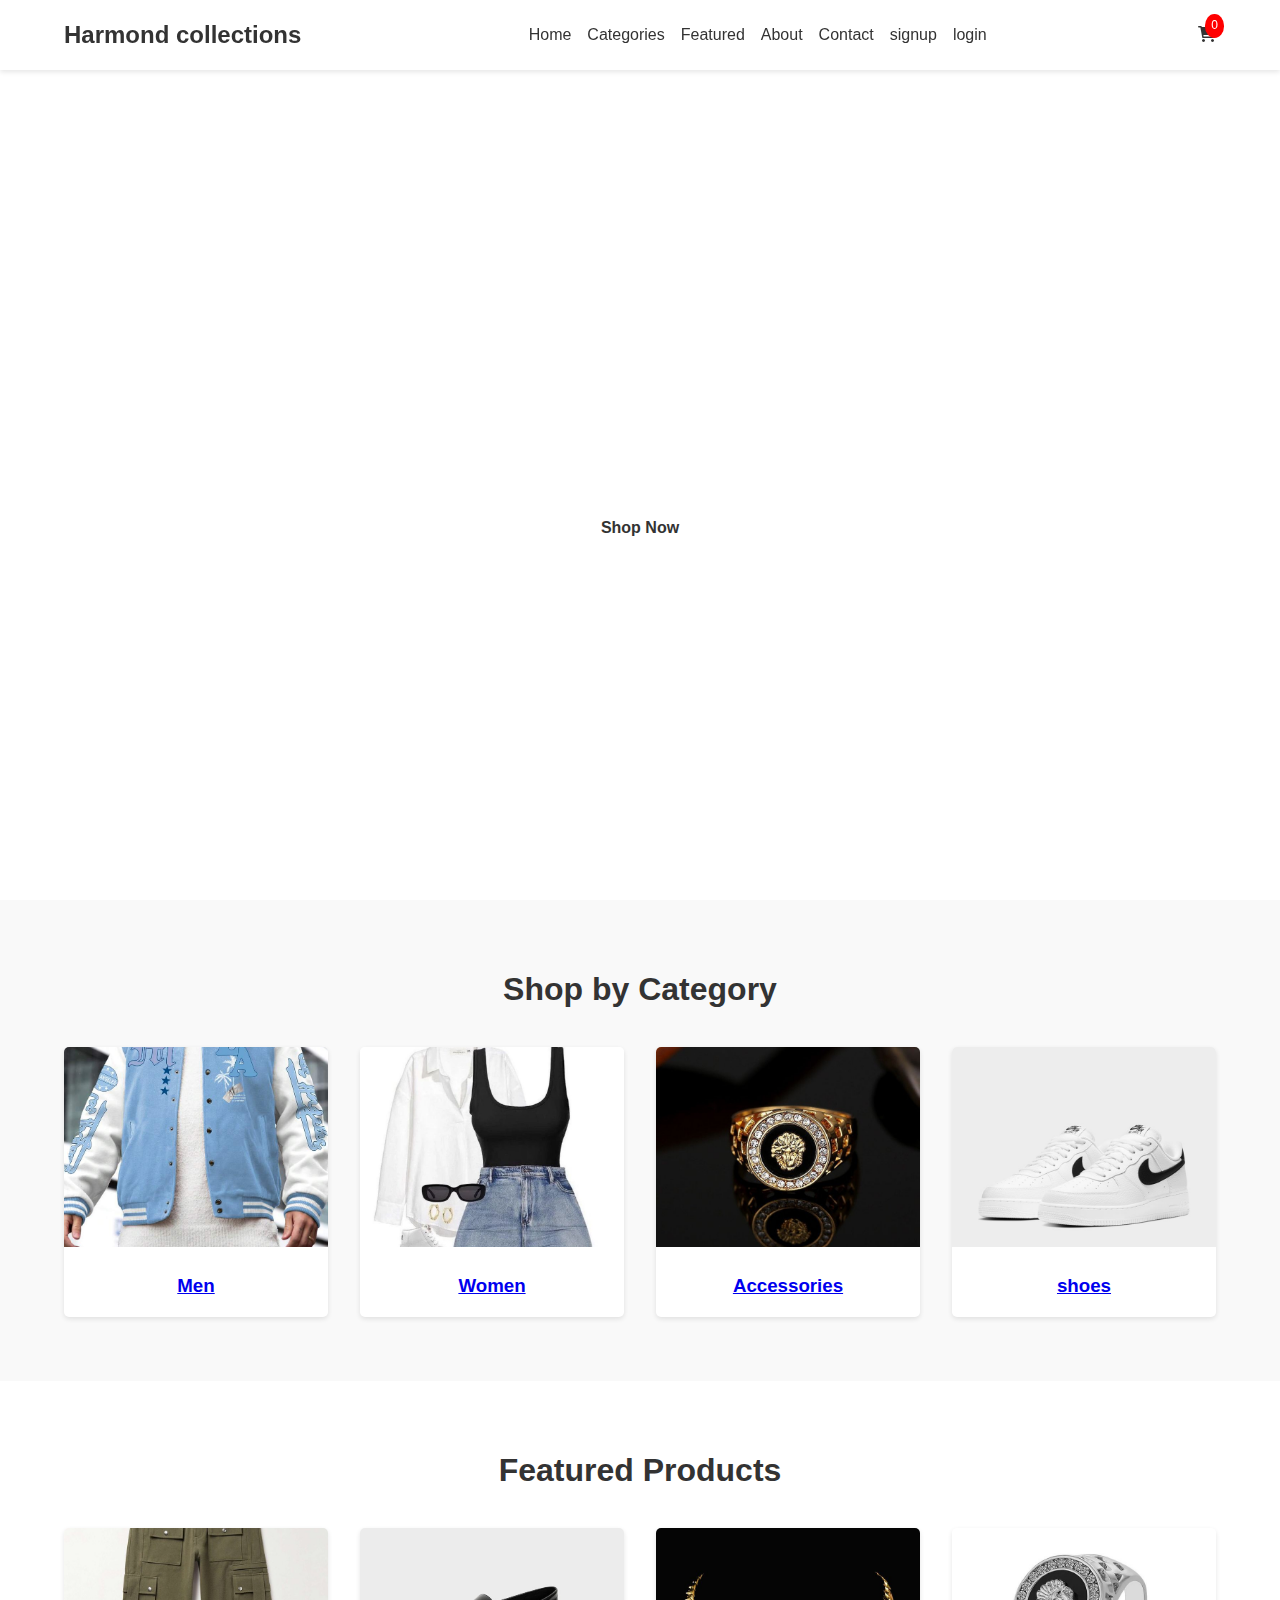
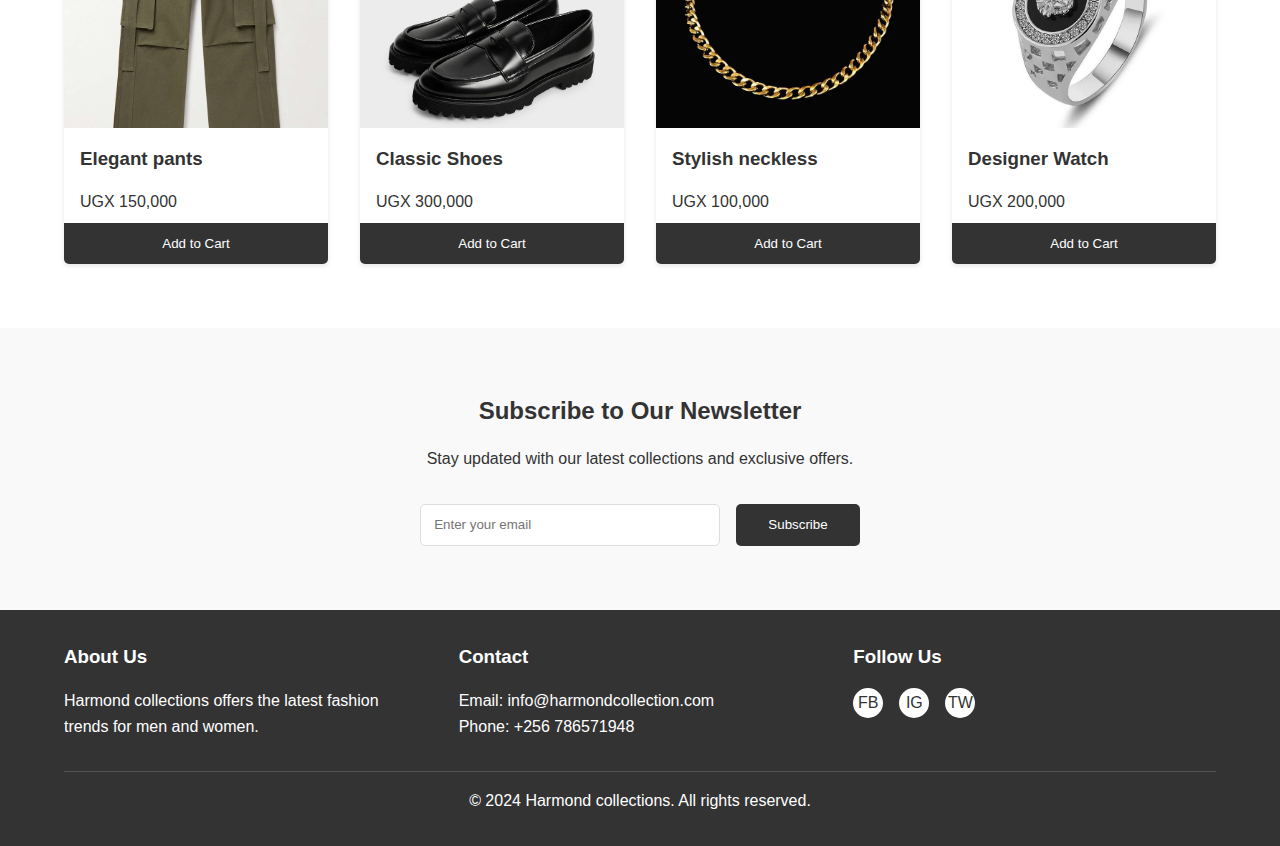
<file: index.html>
<!DOCTYPE html>
<html lang="en">
<head>
    <meta charset="UTF-8">
    <meta name="viewport" content="width=device-width, initial-scale=1.0">
    <title>Hermond collections</title>
    <link rel="stylesheet" href="styles.css">
    <link rel="stylesheet" href="https://cdnjs.cloudflare.com/ajax/libs/font-awesome/6.0.0-beta3/css/all.min.css">
</head>
<body>
    <header>
        <nav>
            <div class="logo">Harmond collections</div>
            <ul>
                <li><a href="#home.html">Home</a></li>
                <li><a href="#categories">Categories</a></li>
                <li><a href="#featured">Featured</a></li>
                <li><a href="about.html">About</a></li>
                <li><a href="contact.html">Contact</a></li>
                <li><a href="signup.html">signup</a></li>
                <li><a href="login.html">login</a></li>
            </ul>
            <div class="cart-icon">
                <i class="fas fa-shopping-cart"></i>
                <span class="cart-count">0</span>
            </div>
        </nav>
    </header>
    
    <main>
        <section id="home" class="hero">
            <h1>Elegant Fashion for Every Occasion</h1>
            <p>Discover our new collection</p>
            <a href="#categories" class="cta-button">Shop Now</a>
        </section>
        
        <section id="categories" class="categories">
            <h2>Shop by Category</h2>
            <div class="category-grid">
                <div class="category-card">
                    <img src="./img/men.jpg" alt="Men's Fashion">
                    <h3><a href="men.html">Men</a></h3>
                </div>
                <div class="category-card">
                    <img src="./img/women.jpeg" alt="Women's Fashion">
                    <h3><a href="women.html">Women</a></h3>
                </div>
                <div class="category-card">
                    <img src="./img/accessory (8).jpg" alt="Accessories">
                    <h3><a href="accessories.html">Accessories</a></h3>
                </div>
                <div class="category-card">
                    <img src="./img/shoe (3).jpg" alt="shoes fashion">
                    <h3><a href="shoes.html">shoes</a></h3>
                </div>
            </div>
        </section>

        <section id="featured" class="featured-products">
            <h2>Featured Products</h2>
            <div class="product-grid">
                <div class="product-card">
                    <img src="./img/pant (2).jpg" alt="Elegant Dress">
                    <h3>Elegant pants</h3>
                    <p>UGX 150,000</p>
                    <button class="add-to-cart" data-id="1" data-name="Elegant Dress" data-price="150000">Add to Cart</button>
                </div>
                <div class="product-card">
                    <img src="./img/shoe (2).jpg" alt="Classic Suit">
                    <h3>Classic Shoes</h3>
                    <p>UGX 300,000</p>
                    <button class="add-to-cart" data-id="2" data-name="Classic Suit" data-price="300000">Add to Cart</button>
                </div>
                <div class="product-card">
                    <img src="./img/accessory (2).jpg" alt="Stylish Handbag">
                    <h3>Stylish neckless</h3>
                    <p>UGX 100,000</p>
                    <button class="add-to-cart" data-id="3" data-name="Stylish Handbag" data-price="100000">Add to Cart</button>
                </div>
                <div class="product-card">
                    <img src="./img/accessory (7).jpg" alt="Designer Watch">
                    <h3>Designer Watch</h3>
                    <p>UGX 200,000</p>
                    <button class="add-to-cart" data-id="4" data-name="Designer Watch" data-price="200000">Add to Cart</button>
                </div>
            </div>
        </section>

        <section id="newsletter" class="newsletter">
            <h2>Subscribe to Our Newsletter</h2>
            <p>Stay updated with our latest collections and exclusive offers.</p>
            <form id="newsletter-form">
                <input type="email" placeholder="Enter your email" required>
                <button type="submit">Subscribe</button>
            </form>
        </section>
    </main>

    <footer>
        <div class="footer-content">
            <div class="footer-section">
                <h3>About Us</h3>
                <p>Harmond collections offers the latest fashion trends for men and women.</p>
            </div>
            <div class="footer-section">
                <h3>Contact</h3>
                <p>Email: info@harmondcollection.com</p>
                <p>Phone: +256 786571948</p>
            </div>
            <div class="footer-section">
                <h3>Follow Us</h3>
                <div class="social-icons">
                    <a href="#" class="social-icon">FB</a>
                    <a href="#" class="social-icon">IG</a>
                    <a href="#" class="social-icon">TW</a>
                </div>
            </div>
        </div>
        <div class="footer-bottom">
            <p>&copy; 2024 Harmond collections. All rights reserved.</p>
        </div>
    </footer>

    <div id="cart-modal" class="modal">
        <div class="modal-content">
            <span class="close">&times;</span>
            <h2>Your Cart</h2>
            <div id="cart-items"></div>
            <div id="cart-total"></div>
            <button id="checkout-btn">Proceed to Checkout</button>
        </div>
    </div>

    <script 
    src="script.js">
    import 'https://cdn.jsdelivr.net/npm/@theatre/browser-bundles@0.5.0-insiders.88df1ef/dist/core-and-studio.js'
// We can now access Theatre.core and Theatre.studio from here
const { core, studio } = Theatre

studio.initialize() // Start the Theatre.js UI
</script>
</body>
</html>
</file>
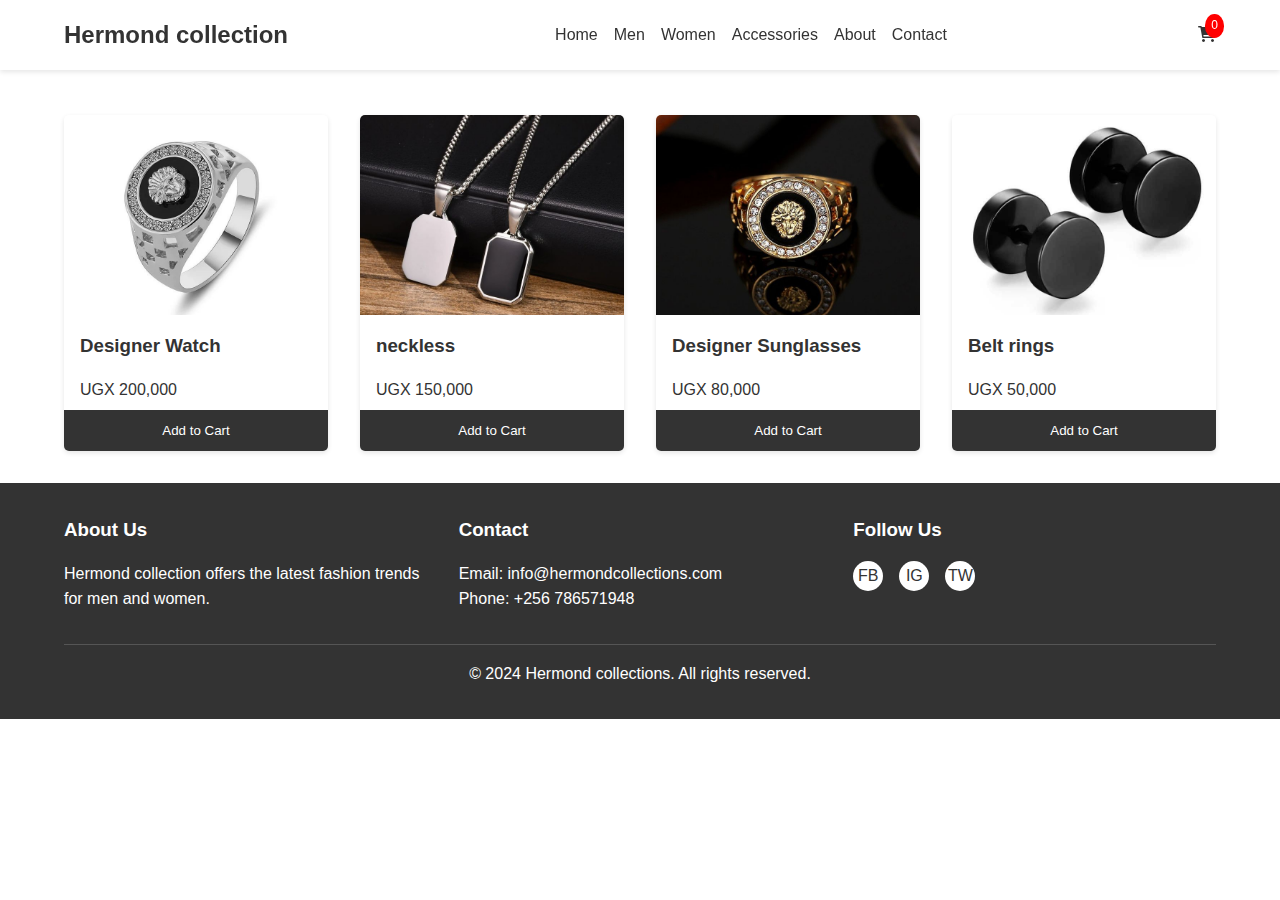
<file: accessories.html>
<!DOCTYPE html>
<html lang="en">
<head>
    <meta charset="UTF-8">
    <meta name="viewport" content="width=device-width, initial-scale=1.0">
    <title>Accessories - Hermond collections</title>
    <link rel="stylesheet" href="styles.css">
    <link rel="stylesheet" href="https://cdnjs.cloudflare.com/ajax/libs/font-awesome/6.0.0-beta3/css/all.min.css">
</head>
<body>
    <header>
        <nav>
            <div class="logo">Hermond collection</div>
            <ul>
                <li><a href="index.html">Home</a></li>
                <li><a href="men.html">Men</a></li>
                <li><a href="women.html">Women</a></li>
                <li><a href="accessories.html">Accessories</a></li>
                <li><a href="about.html">About</a></li>
                <li><a href="contact.html">Contact</a></li>
            </ul>
            <div class="cart-icon">
                <i class="fas fa-shopping-cart"></i>
                <span class="cart-count">0</span>
            </div>
        </nav>
    </header>

    <main>
        <section class="product-listing">
            <h1>Accessories</h1>
            <div class="product-grid">
                <div class="product-card">
                    <img src="./img/accessory (7).jpg" alt="Designer Watch">
                    <h3>Designer Watch</h3>
                    <p>UGX 200,000</p>
                    <button class="add-to-cart" data-id="9" data-name="Designer Watch" data-price="200000">Add to Cart</button>
                </div>
                <div class="product-card">
                    <img src="./img/accessory (4).jpg" alt="Leather Handbag">
                    <h3>neckless</h3>
                    <p>UGX 150,000</p>
                    <button class="add-to-cart" data-id="10" data-name="Leather Handbag" data-price="150000">Add to Cart</button>
                </div>
                <div class="product-card">
                    <img src="./img/accessory (8).jpg" alt="Designer Sunglasses">
                    <h3>Designer Sunglasses</h3>
                    <p>UGX 80,000</p>
                    <button class="add-to-cart" data-id="11" data-name="Designer Sunglasses" data-price="80000">Add to Cart</button>
                </div>
                <div class="product-card">
                    <img src="./img/accessory (9).jpg" alt="Leather Belt">
                    <h3>Belt rings</h3>
                    <p>UGX 50,000</p>
                    <button class="add-to-cart" data-id="12" data-name="Leather Belt" data-price="50000">Add to Cart</button>
                </div>
            </div>
        </section>
    </main>

    <footer>
        <div class="footer-content">
            <div class="footer-section">
                <h3>About Us</h3>
                <p>Hermond collection offers the latest fashion trends for men and women.</p>
            </div>
            <div class="footer-section">
                
                <h3>Contact</h3>
                <p>Email: info@hermondcollections.com</p>
                <p>Phone: +256 786571948</p>
            </div>
            <div class="footer-section">
                <h3>Follow Us</h3>
                <div class="social-icons">
                    <a href="#" class="social-icon">FB</a>
                    <a href="#" class="social-icon">IG</a>
                    <a href="#" class="social-icon">TW</a>
                </div>
            </div>
        </div>
        <div class="footer-bottom">
            <p>&copy; 2024 Hermond collections. All rights reserved.</p>
        </div>
    </footer>

    <div id="cart-modal" class="modal">
        <div class="modal-content">
            <span class="close">&times;</span>
            <h2>Your Cart</h2>
            <div id="cart-items"></div>
            <div id="cart-total"></div>
            <button id="checkout-btn">Proceed to Checkout</button>
        </div>
    </div>

    <script src="script.js"></script>
</body>
</html>
</file>
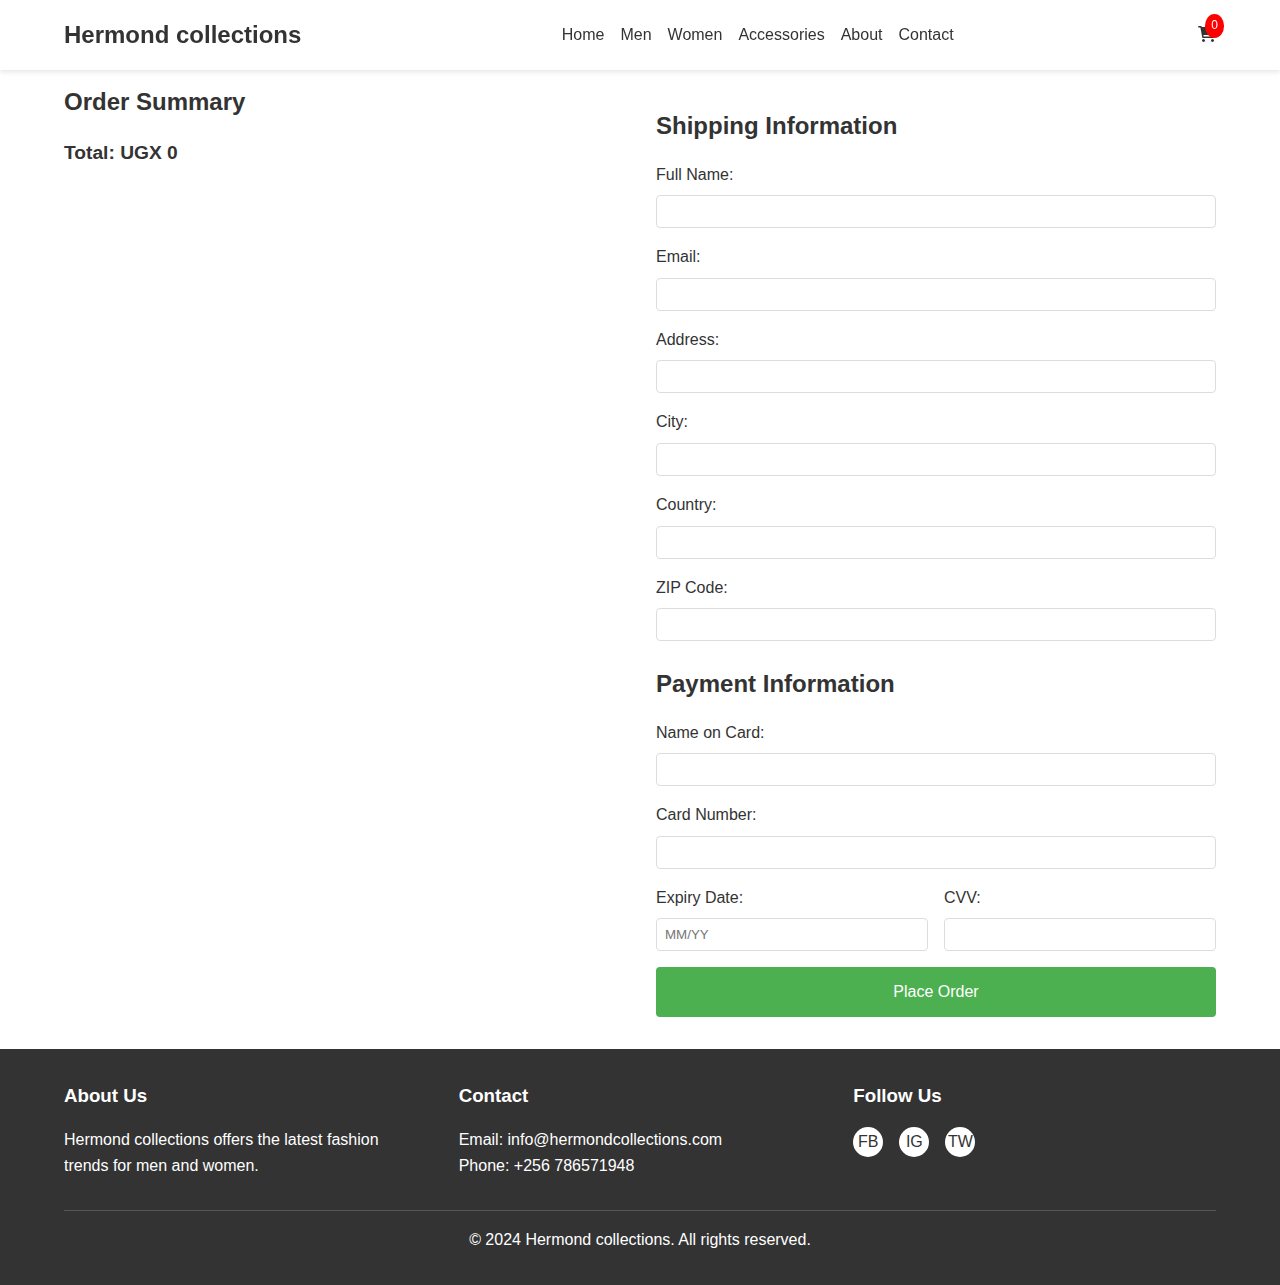
<file: checkout.html>
<!DOCTYPE html>
<html lang="en">
<head>
    <meta charset="UTF-8">
    <meta name="viewport" content="width=device-width, initial-scale=1.0">
    <title>Checkout - Hermond collections</title>
    <link rel="stylesheet" href="styles.css">
    <link rel="stylesheet" href="https://cdnjs.cloudflare.com/ajax/libs/font-awesome/6.0.0-beta3/css/all.min.css">
</head>
<body>
    <header>
        <nav>
            <div class="logo">Hermond collections</div>
            <ul>
                <li><a href="index.html">Home</a></li>
                <li><a href="men.html">Men</a></li>
                <li><a href="women.html">Women</a></li>
                <li><a href="accessories.html">Accessories</a></li>
                <li><a href="about.html">About</a></li>
                <li><a href="contact.html">Contact</a></li>
            </ul>
            <div class="cart-icon">
                <i class="fas fa-shopping-cart"></i>
                <span class="cart-count">0</span>
            </div>
        </nav>
    </header>

    <main>
        <section class="checkout-section">
            <h1>Checkout</h1>
            <div class="checkout-container">
                <div class="order-summary">
                    <h2>Order Summary</h2>
                    <div id="checkout-items"></div>
                    <div id="checkout-total"></div>
                </div>
                <div class="checkout-form">
                    <h2>Shipping Information</h2>
                    <form id="checkout-form">
                        <div class="form-group">
                            <label for="name">Full Name:</label>
                            <input type="text" id="name" name="name" required>
                        </div>
                        <div class="form-group">
                            <label for="email">Email:</label>
                            <input type="email" id="email" name="email" required>
                        </div>
                        <div class="form-group">
                            <label for="address">Address:</label>
                            <input type="text" id="address" name="address" required>
                        </div>
                        <div class="form-group">
                            <label for="city">City:</label>
                            <input type="text" id="city" name="city" required>
                        </div>
                        <div class="form-group">
                            <label for="country">Country:</label>
                            <input type="text" id="country" name="country" required>
                        </div>
                        <div class="form-group">
                            <label for="zip">ZIP Code:</label>
                            <input type="text" id="zip" name="zip" required>
                        </div>
                        <h2>Payment Information</h2>
                        <div class="form-group">
                            <label for="card-name">Name on Card:</label>
                            <input type="text" id="card-name" name="card-name" required>
                        </div>
                        <div class="form-group">
                            <label for="card-number">Card Number:</label>
                            <input type="text" id="card-number" name="card-number" required>
                        </div>
                        <div class="form-row">
                            <div class="form-group">
                                <label for="expiry-date">Expiry Date:</label>
                                <input type="text" id="expiry-date" name="expiry-date" placeholder="MM/YY" required>
                            </div>
                            <div class="form-group">
                                <label for="cvv">CVV:</label>
                                <input type="text" id="cvv" name="cvv" required>
                            </div>
                        </div>
                        <button type="submit" class="checkout-button">Place Order</button>
                    </form>
                </div>
            </div>
        </section>
    </main>

    <footer>
        <div class="footer-content">
            <div class="footer-section">
                <h3>About Us</h3>
                <p>Hermond collections offers the latest fashion trends for men and women.</p>
            </div>
            <div class="footer-section">
                <h3>Contact</h3>
                <p>Email: info@hermondcollections.com</p>
                <p>Phone: +256 786571948</p>
            </div>
            <div class="footer-section">
                <h3>Follow Us</h3>
                <div class="social-icons">
                    <a href="#" class="social-icon">FB</a>
                    <a href="#" class="social-icon">IG</a>
                    <a href="#" class="social-icon">TW</a>
                </div>
            </div>
        </div>
        <div class="footer-bottom">
            <p>&copy; 2024 Hermond collections. All rights reserved.</p>
        </div>
    </footer>

    <script src="script.js"></script>
</body>
</html>
</file>
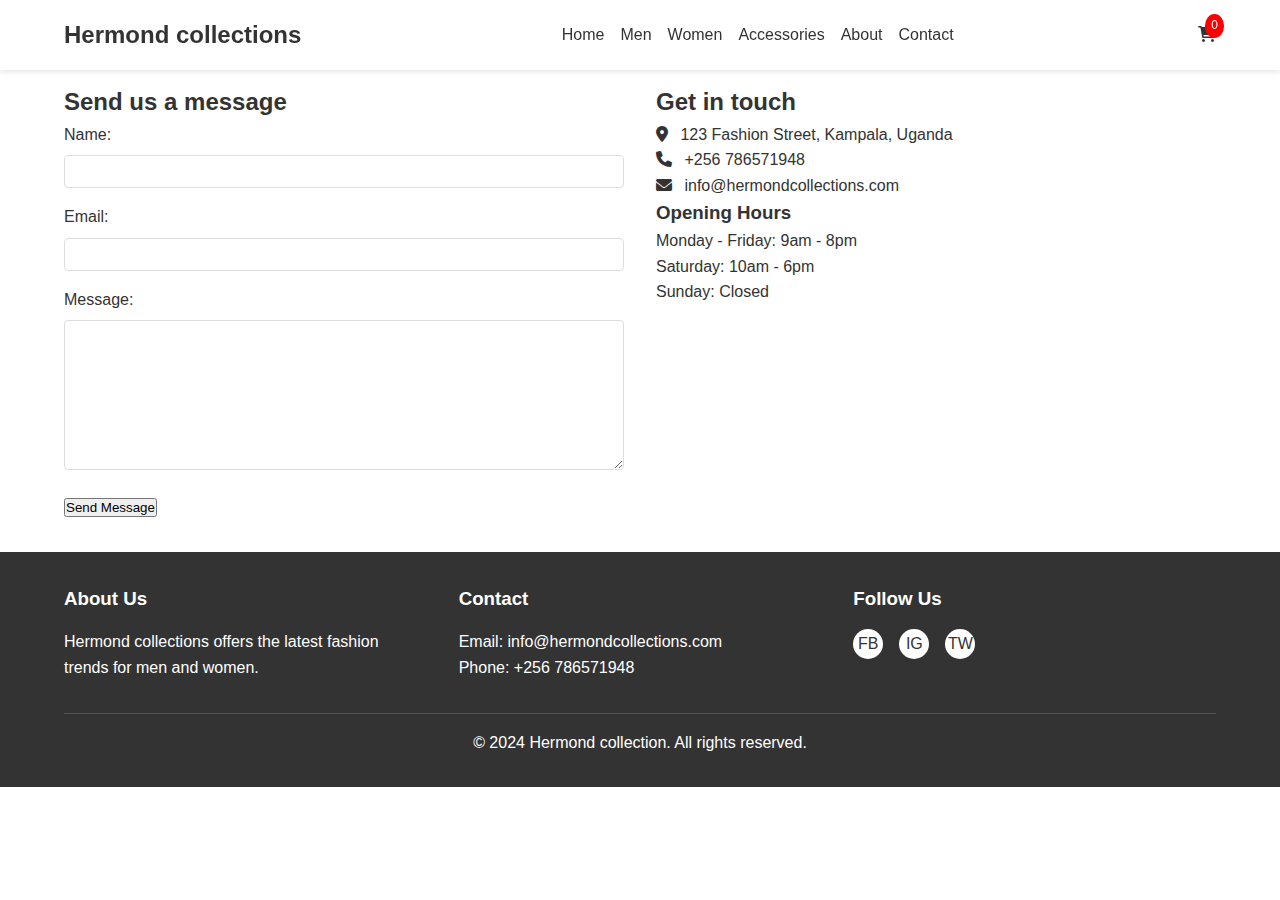
<file: contact.html>
<!DOCTYPE html>
<html lang="en">
<head>
    <meta charset="UTF-8">
    <meta name="viewport" content="width=device-width, initial-scale=1.0">
    <title>Contact Us - Hermond collections</title>
    <link rel="stylesheet" href="styles.css">
    <link rel="stylesheet" href="https://cdnjs.cloudflare.com/ajax/libs/font-awesome/6.0.0-beta3/css/all.min.css">
</head>
<body>
    <header>
        <nav>
            <div class="logo">Hermond collections</div>
            <ul>
                <li><a href="index.html">Home</a></li>
                <li><a href="men.html">Men</a></li>
                <li><a href="women.html">Women</a></li>
                <li><a href="accessories.html">Accessories</a></li>
                <li><a href="about.html">About</a></li>
                <li><a href="contact.html">Contact</a></li>
            </ul>
            <div class="cart-icon">
                <i class="fas fa-shopping-cart"></i>
                <span class="cart-count">0</span>
            </div>
        </nav>
    </header>

    <main>
        <section class="contact-section">
            <h1>Contact Us</h1>
            <div class="contact-content">
                <div class="contact-form">
                    <h2>Send us a message</h2>
                    <form id="contact-form">
                        <div class="form-group">
                            <label for="name">Name:</label>
                            <input type="text" id="name" name="name" required>
                        </div>
                        <div class="form-group">
                            <label for="email">Email:</label>
                            <input type="email" id="email" name="email" required>
                        </div>
                        <div class="form-group">
                            <label for="message">Message:</label>
                            <textarea id="message" name="message" required></textarea>
                        </div>
                        <button type="submit">Send Message</button>
                    </form>
                </div>
                <div class="contact-info">
                    <h2>Get in touch</h2>
                    <p><i class="fas fa-map-marker-alt"></i> 123 Fashion Street, Kampala, Uganda</p>
                    <p><i class="fas fa-phone"></i> +256 786571948</p>
                    <p><i class="fas fa-envelope"></i> info@hermondcollections.com</p>
                    <h3>Opening Hours</h3>
                    <p>Monday - Friday: 9am - 8pm</p>
                    <p>Saturday: 10am - 6pm</p>
                    <p>Sunday: Closed</p>
                </div>
            </div>
        </section>
    </main>

    <footer>
        <div class="footer-content">
            <div class="footer-section">
                <h3>About Us</h3>
                <p>Hermond collections offers the latest fashion trends for men and women.</p>
            </div>
            <div class="footer-section">
                <h3>Contact</h3>
                <p>Email: info@hermondcollections.com</p>
                <p>Phone: +256 786571948</p>
            </div>
            <div class="footer-section">
                <h3>Follow Us</h3>
                <div class="social-icons">
                    <a href="#" class="social-icon">FB</a>
                    <a href="#" class="social-icon">IG</a>
                    <a href="#" class="social-icon">TW</a>
                </div>
            </div>
        </div>
        <div class="footer-bottom">
            <p>&copy; 2024 Hermond collection. All rights reserved.</p>
        </div>
    </footer>

    <div id="cart-modal" class="modal">
        <div class="modal-content">
            <span class="close">&times;</span>
            <h2>Your Cart</h2>
            <div id="cart-items"></div>
            <div id="cart-total"></div>
            <button id="checkout-btn">Proceed to Checkout</button>
        </div>
    </div>

    <script src="script.js"></script>
</body>
</html>
</file>
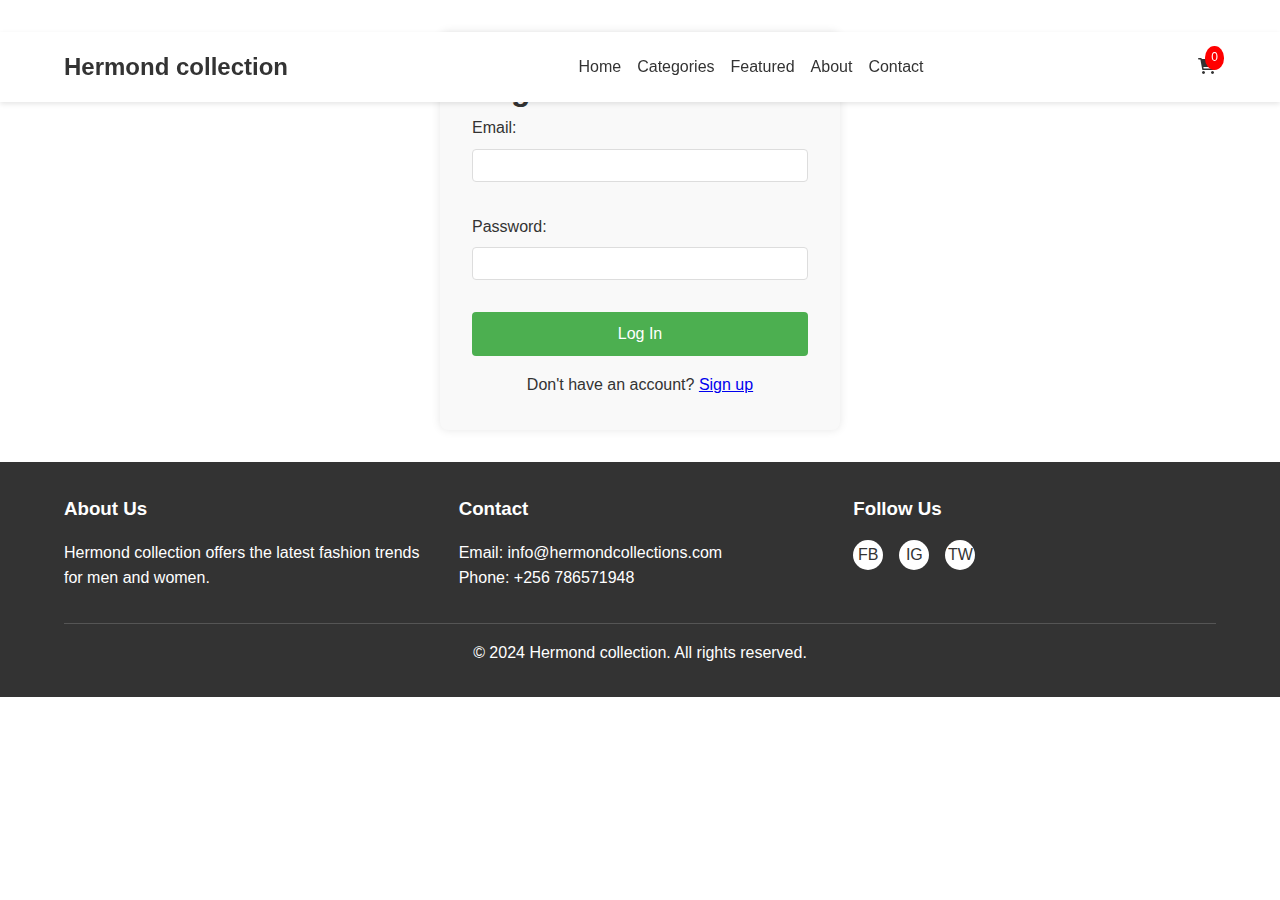
<file: login.html>
<!DOCTYPE html>
<html lang="en">
<head>
    <meta charset="UTF-8">
    <meta name="viewport" content="width=device-width, initial-scale=1.0">
    <title>Log In - Hermond collections</title>
    <link rel="stylesheet" href="styles.css">
    <link rel="stylesheet" href="https://cdnjs.cloudflare.com/ajax/libs/font-awesome/6.0.0-beta3/css/all.min.css">
</head>
<body>
    <header>
        <nav>
            <div class="logo">Hermond collection</div>
            <ul>
                <li><a href="index.html">Home</a></li>
                <li><a href="#categories">Categories</a></li>
                <li><a href="#featured">Featured</a></li>
                <li><a href="about.html">About</a></li>
                <li><a href="contact.html">Contact</a></li>
            </ul>
            <div class="cart-icon">
                <i class="fas fa-shopping-cart"></i>
                <span class="cart-count">0</span>
            </div>
        </nav>
    </header>

    <main>
        <section class="auth-section">
            <h1>Log In</h1>
            <form id="login-form" class="auth-form">
                <div class="form-group">
                    <label for="email">Email:</label>
                    <input type="email" id="email" name="email" required>
                </div>
                <div class="form-group">
                    <label for="password">Password:</label>
                    <input type="password" id="password" name="password" required>
                </div>
                <button type="submit" class="auth-button">Log In</button>
            </form>
            <p class="auth-switch">Don't have an account? <a href="signup.html">Sign up</a></p>
        </section>
    </main>

    <footer>
        <div class="footer-content">
            <div class="footer-section">
                <h3>About Us</h3>
                <p>Hermond collection offers the latest fashion trends for men and women.</p>
            </div>
            <div class="footer-section">
                <h3>Contact</h3>
                <p>Email: info@hermondcollections.com</p>
                <p>Phone: +256 786571948</p>
            </div>
            <div class="footer-section">
                <h3>Follow Us</h3>
                <div class="social-icons">
                    <a href="#" class="social-icon">FB</a>
                    <a href="#" class="social-icon">IG</a>
                    <a href="#" class="social-icon">TW</a>
                </div>
            </div>
        </div>
        <div class="footer-bottom">
            <p>&copy; 2024 Hermond collection. All rights reserved.</p>
        </div>
    </footer>

    <script src="script.js"></script>
</body>
</html>
</file>
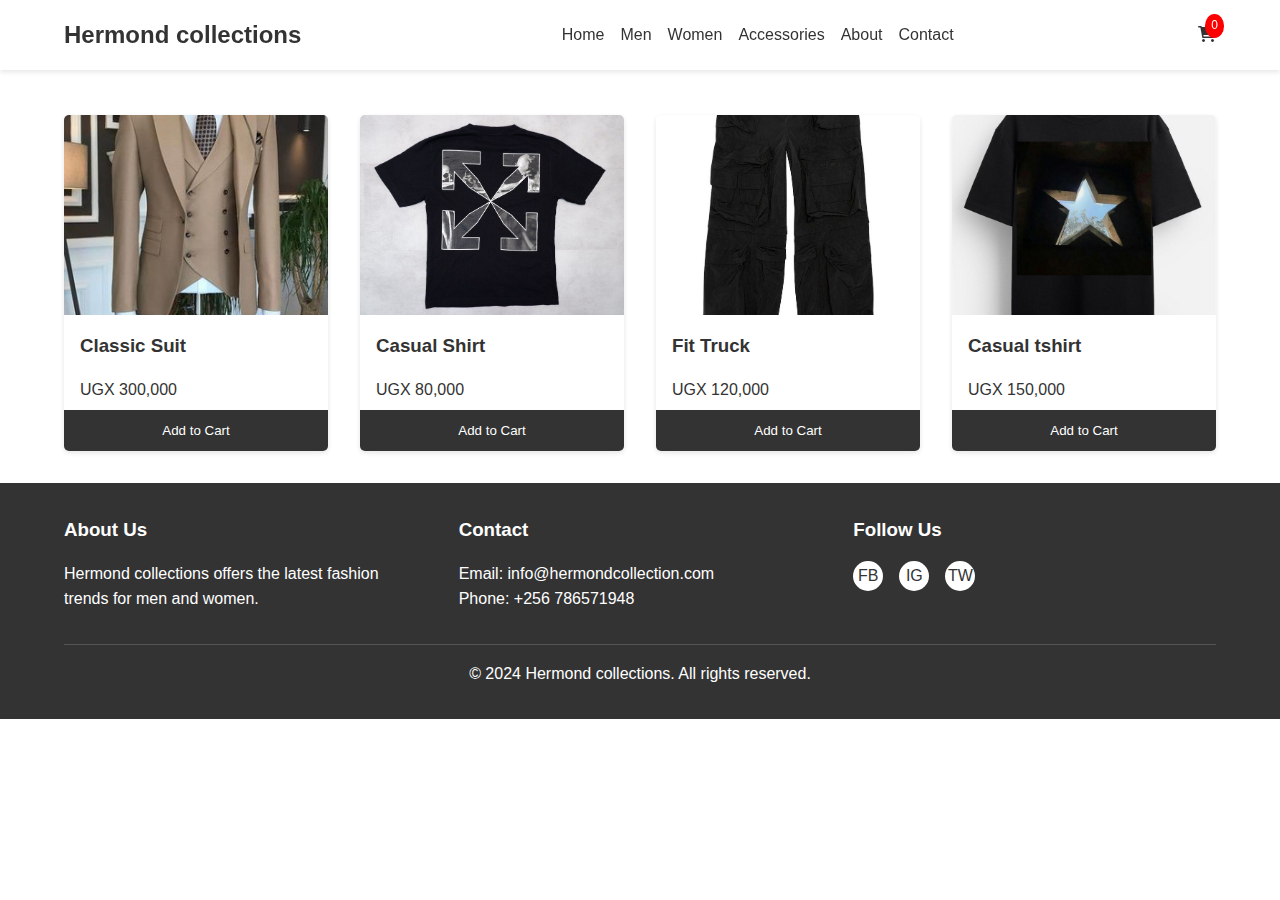
<file: men.html>
<!DOCTYPE html>
<html lang="en">
<head>
    <meta charset="UTF-8">
    <meta name="viewport" content="width=device-width, initial-scale=1.0">
    <title>Men's Fashion - Hermond collections</title>
    <link rel="stylesheet" href="styles.css">
    <link rel="stylesheet" href="https://cdnjs.cloudflare.com/ajax/libs/font-awesome/6.0.0-beta3/css/all.min.css">
</head>
<body>
    <header>
        <nav>
            <div class="logo">Hermond collections</div>
            <ul>
                <li><a href="index.html">Home</a></li>
                <li><a href="men.html">Men</a></li>
                <li><a href="women.html">Women</a></li>
                <li><a href="accessories.html">Accessories</a></li>
                <li><a href="about.html">About</a></li>
                <li><a href="contact.html">Contact</a></li>
            </ul>
            <div class="cart-icon">
                <i class="fas fa-shopping-cart"></i>
                <span class="cart-count">0</span>
            </div>
        </nav>
    </header>

    <main>
        <section class="product-listing">
            <h1>Men's Fashion</h1>
            <div class="product-grid">
                <div class="product-card">
                    <img src="./img/suit2.jpg.jpg" alt="Men's Suit">
                    <h3>Classic Suit</h3>
                    <p>UGX 300,000</p>
                    <button class="add-to-cart" data-id="1" data-name="Classic Suit" data-price="300000">Add to Cart</button>
                </div>
                <div class="product-card">
                    <img src="./img/tshirt (5).jpg" alt="Men's Shirt">
                    <h3>Casual Shirt</h3>
                    <p>UGX 80,000</p>
                    <button class="add-to-cart" data-id="2" data-name="Casual Shirt" data-price="80000">Add to Cart</button>
                </div>
                <div class="product-card">
                    <img src="./img/pant (5).jpg" alt="Men's Jeans">
                    <h3> Fit Truck</h3>
                    <p>UGX 120,000</p>
                    <button class="add-to-cart" data-id="3" data-name="Slim Fit Jeans" data-price="120000">Add to Cart</button>
                </div>
                <div class="product-card">
                    <img src="./img/tshirt (4).jpg" alt="Men's Shoes">
                    <h3>Casual tshirt</h3>
                    <p>UGX 150,000</p>
                    <button class="add-to-cart" data-id="4" data-name="Leather Shoes" data-price="150000">Add to Cart</button>
                </div>
            </div>
        </section>
    </main>

    <footer>
        <div class="footer-content">
            <div class="footer-section">
                <h3>About Us</h3>
                <p>Hermond collections offers the latest fashion trends for men and women.</p>
            </div>
            <div class="footer-section">
                <h3>Contact</h3>
                <p>Email: info@hermondcollection.com</p>
                <p>Phone: +256 786571948</p>
            </div>
            <div class="footer-section">
                <h3>Follow Us</h3>
                <div class="social-icons">
                    <a href="#" class="social-icon">FB</a>
                    <a href="#" class="social-icon">IG</a>
                    <a href="#" class="social-icon">TW</a>
                </div>
            </div>
        </div>
        <div class="footer-bottom">
            <p>&copy; 2024 Hermond collections. All rights reserved.</p>
        </div>
    </footer>

    <div id="cart-modal" class="modal">
        <div class="modal-content">
            <span class="close">&times;</span>
            <h2>Your Cart</h2>
            <div id="cart-items"></div>
            <div id="cart-total"></div>
            <button id="checkout-btn">Proceed to Checkout</button>
        </div>
    </div>

    <script src="script.js"></script>
</body>
</html>
</file>
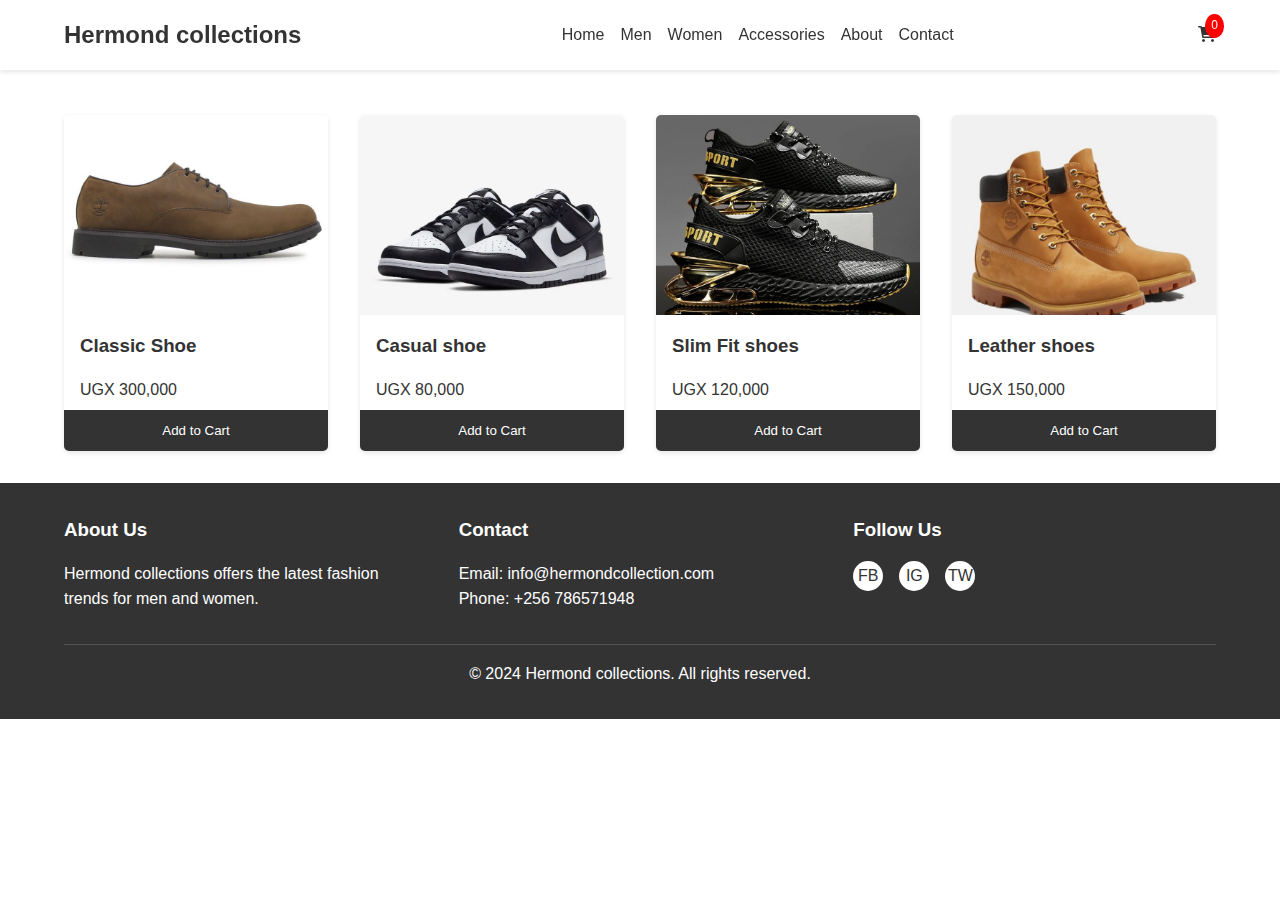
<file: shoes.html>
<!DOCTYPE html>
<html lang="en">
<head>
    <meta charset="UTF-8">
    <meta name="viewport" content="width=device-width, initial-scale=1.0">
    <title>Men's Fashion - Hermond collections</title>
    <link rel="stylesheet" href="styles.css">
    <link rel="stylesheet" href="https://cdnjs.cloudflare.com/ajax/libs/font-awesome/6.0.0-beta3/css/all.min.css">
</head>
<body>
    <header>
        <nav>
            <div class="logo">Hermond collections</div>
            <ul>
                <li><a href="index.html">Home</a></li>
                <li><a href="men.html">Men</a></li>
                <li><a href="women.html">Women</a></li>
                <li><a href="accessories.html">Accessories</a></li>
                <li><a href="about.html">About</a></li>
                <li><a href="contact.html">Contact</a></li>
            </ul>
            <div class="cart-icon">
                <i class="fas fa-shopping-cart"></i>
                <span class="cart-count">0</span>
            </div>
        </nav>
    </header>

    <main>
        <section class="product-listing">
            <h1>Men's Fashion</h1>
            <div class="product-grid">
                <div class="product-card">
                    <img src="./img/shoe (5).jpg" alt="Men's Suit">
                    <h3>Classic Shoe</h3>
                    <p>UGX 300,000</p>
                    <button class="add-to-cart" data-id="1" data-name="Classic Suit" data-price="300000">Add to Cart</button>
                </div>
                <div class="product-card">
                    <img src="./img/shoe (1).jpg" alt="Men's Shirt">
                    <h3>Casual shoe</h3>
                    <p>UGX 80,000</p>
                    <button class="add-to-cart" data-id="2" data-name="Casual Shirt" data-price="80000">Add to Cart</button>
                </div>
                <div class="product-card">
                    <img src="./img/shoe (6).jpg" alt="Men's Jeans">
                    <h3>Slim Fit shoes</h3>
                    <p>UGX 120,000</p>
                    <button class="add-to-cart" data-id="3" data-name="Slim Fit Jeans" data-price="120000">Add to Cart</button>
                </div>
                <div class="product-card">
                    <img src="./img/shoe (4).jpg" alt="Men's Shoes">
                    <h3>Leather shoes</h3>
                    <p>UGX 150,000</p>
                    <button class="add-to-cart" data-id="4" data-name="Leather Shoes" data-price="150000">Add to Cart</button>
                </div>
            </div>
        </section>
    </main>

    <footer>
        <div class="footer-content">
            <div class="footer-section">
                <h3>About Us</h3>
                <p>Hermond collections offers the latest fashion trends for men and women.</p>
            </div>
            <div class="footer-section">
                <h3>Contact</h3>
                <p>Email: info@hermondcollection.com</p>
                <p>Phone: +256 786571948</p>
            </div>
            <div class="footer-section">
                <h3>Follow Us</h3>
                <div class="social-icons">
                    <a href="#" class="social-icon">FB</a>
                    <a href="#" class="social-icon">IG</a>
                    <a href="#" class="social-icon">TW</a>
                </div>
            </div>
        </div>
        <div class="footer-bottom">
            <p>&copy; 2024 Hermond collections. All rights reserved.</p>
        </div>
    </footer>

    <div id="cart-modal" class="modal">
        <div class="modal-content">
            <span class="close">&times;</span>
            <h2>Your Cart</h2>
            <div id="cart-items"></div>
            <div id="cart-total"></div>
            <button id="checkout-btn">Proceed to Checkout</button>
        </div>
    </div>

    <script src="script.js"></script>
</body>
</html>
</file>
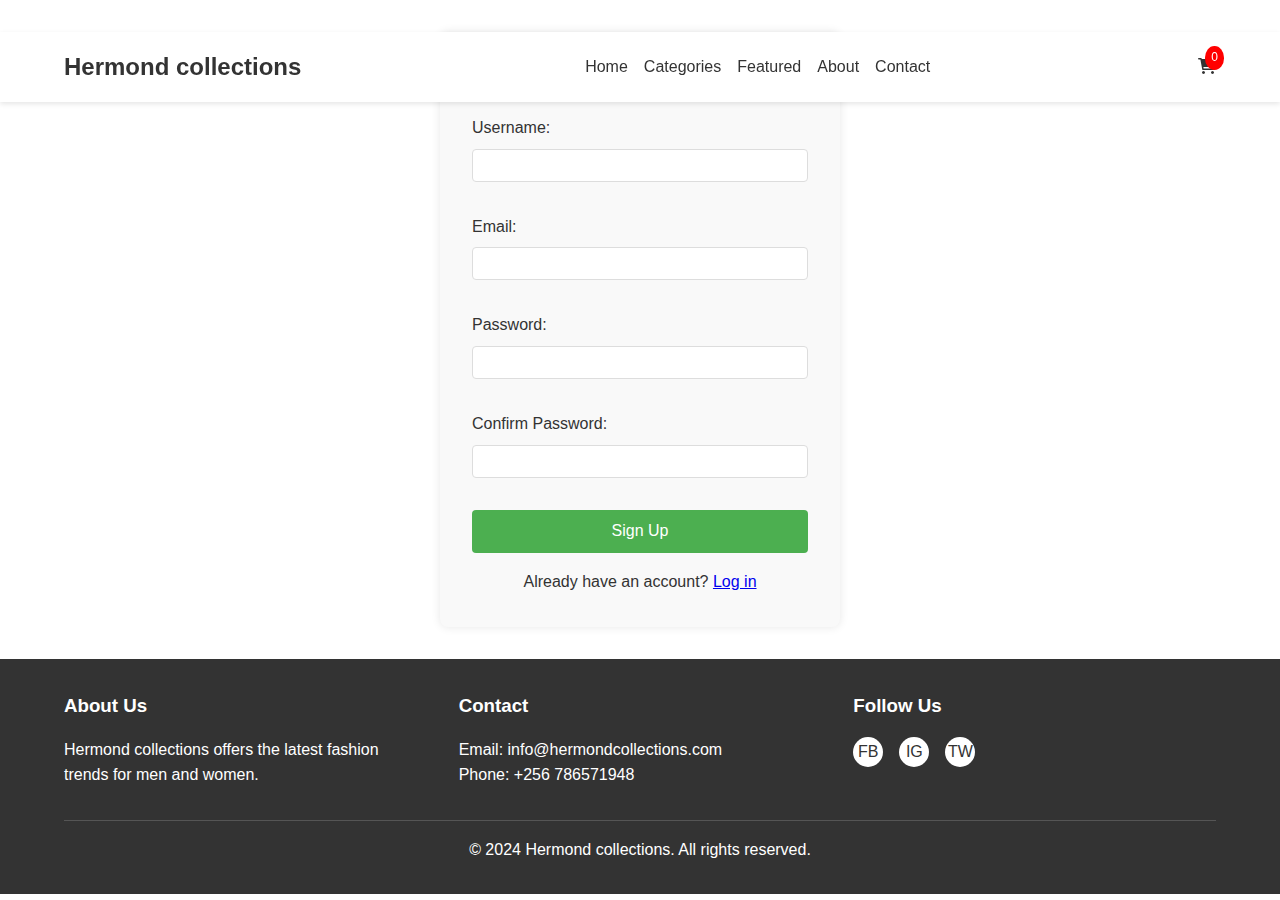
<file: signup.html>
<!DOCTYPE html>
<html lang="en">
<head>
    <meta charset="UTF-8">
    <meta name="viewport" content="width=device-width, initial-scale=1.0">
    <title>Sign Up - Hermond collections</title>
    <link rel="stylesheet" href="styles.css">
    <link rel="stylesheet" href="https://cdnjs.cloudflare.com/ajax/libs/font-awesome/6.0.0-beta3/css/all.min.css">
</head>
<body>
    <header>
        <nav>
            <div class="logo">Hermond collections</div>
            <ul>
                <li><a href="index.html">Home</a></li>
                <li><a href="#categories">Categories</a></li>
                <li><a href="#featured">Featured</a></li>
                <li><a href="about.html">About</a></li>
                <li><a href="contact.html">Contact</a></li>
            </ul>
            <div class="cart-icon">
                <i class="fas fa-shopping-cart"></i>
                <span class="cart-count">0</span>
            </div>
        </nav>
    </header>

    <main>
        <section class="auth-section">
            <h1>Create an Account</h1>
            <form id="signup-form" class="auth-form">
                <div class="form-group">
                    <label for="username">Username:</label>
                    <input type="text" id="username" name="username" required>
                </div>
                <div class="form-group">
                    <label for="email">Email:</label>
                    <input type="email" id="email" name="email" required>
                </div>
                <div class="form-group">
                    <label for="password">Password:</label>
                    <input type="password" id="password" name="password" required>
                </div>
                <div class="form-group">
                    <label for="confirm-password">Confirm Password:</label>
                    <input type="password" id="confirm-password" name="confirm-password" required>
                </div>
                <button type="submit" class="auth-button">Sign Up</button>
            </form>
            <p class="auth-switch">Already have an account? <a href="login.html">Log in</a></p>
        </section>
    </main>

    <footer>
        <div class="footer-content">
            <div class="footer-section">
                <h3>About Us</h3>
                <p>Hermond collections offers the latest fashion trends for men and women.</p>
            </div>
            <div class="footer-section">
                <h3>Contact</h3>
                <p>Email: info@hermondcollections.com</p>
                <p>Phone: +256 786571948</p>
            </div>
            <div class="footer-section">
                <h3>Follow Us</h3>
                <div class="social-icons">
                    <a href="#" class="social-icon">FB</a>
                    <a href="#" class="social-icon">IG</a>
                    <a href="#" class="social-icon">TW</a>
                </div>
            </div>
        </div>
        <div class="footer-bottom">
            <p>&copy; 2024 Hermond collections. All rights reserved.</p>
        </div>
    </footer>

    <script src="script.js"></script>
</body>
</html>
</file>
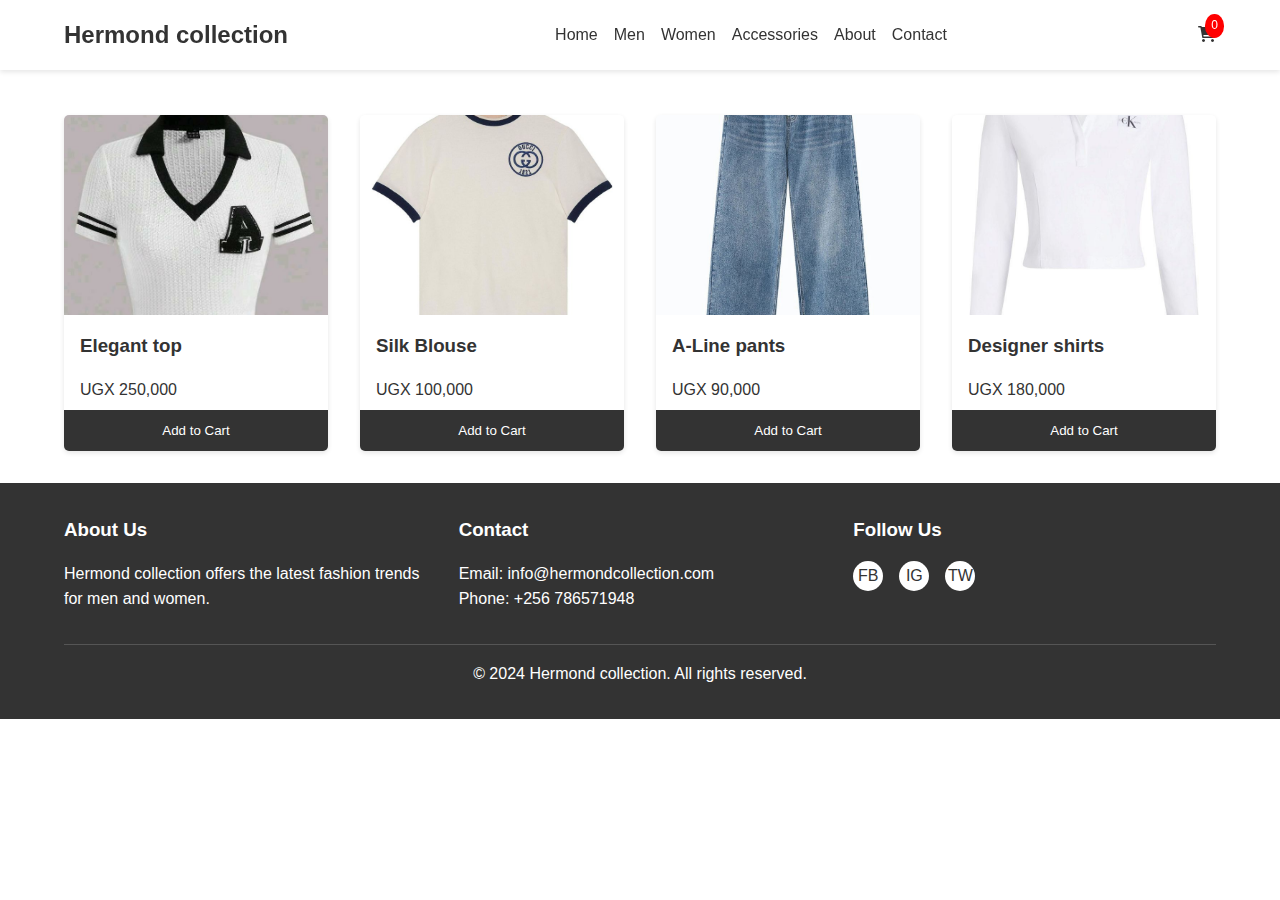
<file: women.html>
<!DOCTYPE html>
<html lang="en">
<head>
    <meta charset="UTF-8">
    <meta name="viewport" content="width=device-width, initial-scale=1.0">
    <title>Women's Fashion - Hermond collection</title>
    <link rel="stylesheet" href="styles.css">
    <link rel="stylesheet" href="https://cdnjs.cloudflare.com/ajax/libs/font-awesome/6.0.0-beta3/css/all.min.css">
</head>
<body>
    <header>
        <nav>
            <div class="logo">Hermond collection</div>
            <ul>
                <li><a href="index.html">Home</a></li>
                <li><a href="men.html">Men</a></li>
                <li><a href="women.html">Women</a></li>
                <li><a href="accessories.html">Accessories</a></li>
                <li><a href="about.html">About</a></li>
                <li><a href="contact.html">Contact</a></li>
            </ul>
            <div class="cart-icon">
                <i class="fas fa-shopping-cart"></i>
                <span class="cart-count">0</span>
            </div>
        </nav>
    </header>

    <main>
        <section class="product-listing">
            <h1>Women's Fashion</h1>
            <div class="product-grid">
                <div class="product-card">
                    <img src="./img/top (2).jpg" alt="Women's Dress">
                    <h3>Elegant top</h3>
                    <p>UGX 250,000</p>
                    <button class="add-to-cart" data-id="5" data-name="Elegant Dress" data-price="250000">Add to Cart</button>
                </div>
                <div class="product-card">
                    <img src="./img/top (1).jpg" alt="Women's Blouse">
                    <h3>Silk Blouse</h3>
                    <p>UGX 100,000</p>
                    <button class="add-to-cart" data-id="6" data-name="Silk Blouse" data-price="100000">Add to Cart</button>
                </div>
                <div class="product-card">
                    <img src="./img/pant (1).jpg" alt="Women's Skirt">
                    <h3>A-Line pants</h3>
                    <p>UGX 90,000</p>
                    <button class="add-to-cart" data-id="7" data-name="A-Line Skirt" data-price="90000">Add to Cart</button>
                </div>
                <div class="product-card">
                    <img src="./img/top (3).jpg" alt="Women's Heels">
                    <h3>Designer shirts</h3>
                    <p>UGX 180,000</p>
                    <button class="add-to-cart" data-id="8" data-name="Designer Heels" data-price="180000">Add to Cart</button>
                </div>
            </div>
        </section>
    </main>

    <footer>
        <div class="footer-content">
            <div class="footer-section">
                <h3>About Us</h3>
                <p>Hermond collection offers the latest fashion trends for men and women.</p>
            </div>
            <div class="footer-section">
                <h3>Contact</h3>
                <p>Email: info@hermondcollection.com</p>
                <p>Phone: +256 786571948</p>
            </div>
            <div class="footer-section">
                <h3>Follow Us</h3>
                <div class="social-icons">
                    <a href="#" class="social-icon">FB</a>
                    <a href="#" class="social-icon">IG</a>
                    <a href="#" class="social-icon">TW</a>
                </div>
            </div>
        </div>
        <div class="footer-bottom">
            <p>&copy; 2024 Hermond collection. All rights reserved.</p>
        </div>
    </footer>

    <div id="cart-modal" class="modal">
        <div class="modal-content">
            <span class="close">&times;</span>
            <h2>Your Cart</h2>
            <div id="cart-items"></div>
            <div id="cart-total"></div>
            <button id="checkout-btn">Proceed to Checkout</button>
        </div>
    </div>

    <script src="script.js"></script>
</body>
</html>
</file>
<file: styles.css>
/* Existing styles... */

/* Cart icon styles */
.cart-icon {
    position: relative;
    cursor: pointer;
}

.cart-count {
    position: absolute;
    top: -8px;
    right: -8px;
    background-color: #ff0000;
    color: #fff;
    font-size: 12px;
    padding: 2px 6px;
    border-radius: 50%;
}

/* Modal styles */
.modal {
    display: none;
    position: fixed;
    z-index: 1000;
    left: 0;
    top: 0;
    width: 100%;
    height: 100%;
    overflow: auto;
    background-color: rgba(0,0,0,0.4);
}

.modal-content {
    background-color: #fefefe;
    margin: 15% auto;
    padding: 20px;
    border: 1px solid #888;
    width: 80%;
    max-width: 600px;
}

.close {
    color: #aaa;
    float: right;
    font-size: 28px;
    font-weight: bold;
    cursor: pointer;
}

.close:hover,
.close:focus {
    color: #000;
    text-decoration: none;
    cursor: pointer;
}

#cart-items {
    margin-bottom: 20px;
}

.cart-item {
    display: flex;
    justify-content: space-between;
    align-items: center;
    margin-bottom: 10px;
    padding: 10px;
    background-color: #f9f9f9;
    border-radius: 5px;
}

.cart-item button {
    background-color: #ff0000;
    color: #fff;
    border: none;
    padding: 5px 10px;
    border-radius: 3px;
    cursor: pointer;
}

#cart-total {
    font-weight: bold;
    margin-bottom: 20px;
}

#checkout-btn {
    display: block;
    width: 100%;
    padding: 10px;
    background-color: #4CAF50;
    color: #fff;
    border: none;
    border-radius: 5px;
    cursor: pointer;
}

#checkout-btn:hover {
    background-color: #45a049;
}

/* Responsive styles */
@media (max-width: 768px) {
    nav {
        flex-direction: column;
        align-items: flex-start;
    }

    nav ul {
        margin-top: 1rem;
        flex-direction: column;
    }

    nav ul li {
        margin-left: 0;
        margin-bottom: 0.5rem;
    }

    .cart-icon {
        position: absolute;
        top: 1rem;
        right: 1rem;
    }

    .hero h1 {
        font-size: 2rem;
    }

    .newsletter form {
        flex-direction: column;
        align-items: center;
    }

    .newsletter input[type="email"] {
        margin-bottom: 1rem;
    }

    .modal-content {
        width: 95%;
        margin: 5% auto;
    }
}/* Reset and base styles */
* {
    margin: 0;
    padding: 0;
    box-sizing: border-box;
}

body {
    font-family: Arial, sans-serif;
    line-height: 1.6;
    color: #333;
}

/* Header styles */
header {
    background-color: #fff;
    box-shadow: 0 2px 5px rgba(0, 0, 0, 0.1);
    position: fixed;
    width: 100%;
    z-index: 1000;
}

nav {
    display: flex;
    justify-content: space-between;
    align-items: center;
    padding: 1rem 5%;
}

.logo {
    font-size: 1.5rem;
    font-weight: bold;
    color: #333;
}

nav ul {
    display: flex;
    list-style: none;
}

nav ul li {
    margin-left: 1rem;
}

nav ul li a {
    text-decoration: none;
    color: #333;
}

/* Hero section styles */
.hero {
    background-image: url('https://fwjjjxqvmfqfwgbxpxqc.supabase.co/storage/v1/object/public/images/hero-image.jpg');
    background-size: cover;
    background-position: center;
    height: 100vh;
    display: flex;
    flex-direction: column;
    justify-content: center;
    align-items: center;
    text-align: center;
    color: #fff;
    padding: 0 1rem;
}

.hero h1 {
    font-size: 3rem;
    margin-bottom: 1rem;
}

.hero p {
    font-size: 1.2rem;
    margin-bottom: 2rem;
}

.cta-button {
    display: inline-block;
    background-color: #fff;
    color: #333;
    padding: 0.8rem 2rem;
    text-decoration: none;
    border-radius: 5px;
    font-weight: bold;
    transition: background-color 0.3s ease;
}

.cta-button:hover {
    background-color: #f0f0f0;
}

/* Categories section styles */
.categories {
    padding: 4rem 5%;
    background-color: #f9f9f9;
}

.categories h2, .featured-products h2 {
    text-align: center;
    margin-bottom: 2rem;
    font-size: 2rem;
}

.category-grid {
    display: grid;
    grid-template-columns: repeat(auto-fit, minmax(250px, 1fr));
    gap: 2rem;
}

.category-card {
    background-color: #fff;
    border-radius: 5px;
    overflow: hidden;
    box-shadow: 0 2px 5px rgba(0, 0, 0, 0.1);
    transition: transform 0.3s ease;
}

.category-card:hover {
    transform: translateY(-5px);
}

.category-card img {
    width: 100%;
    height: 200px;
    object-fit: cover;
}

.category-card h3 {
    padding: 1rem;
    text-align: center;
}

/* Featured products section styles */
.featured-products {
    padding: 4rem 5%;
}

.product-grid {
    display: grid;
    grid-template-columns: repeat(auto-fit, minmax(200px, 1fr));
    gap: 2rem;
}

.product-card {
    background-color: #fff;
    border-radius: 5px;
    overflow: hidden;
    box-shadow: 0 2px 5px rgba(0, 0, 0, 0.1);
    transition: transform 0.3s ease;
}

.product-card:hover {
    transform: translateY(-5px);
}

.product-card img {
    width: 100%;
    height: 200px;
    object-fit: cover;
}

.product-card h3, .product-card p {
    padding: 0.5rem 1rem;
}

.product-card button {
    display: block;
    width: 100%;
    padding: 0.8rem;
    background-color: #333;
    color: #fff;
    border: none;
    cursor: pointer;
    transition: background-color 0.3s ease;
}

.product-card button:hover {
    background-color: #555;
}

/* Newsletter section styles */
.newsletter {
    background-color: #f9f9f9;
    padding: 4rem 5%;
    text-align: center;
}

.newsletter h2 {
    margin-bottom: 1rem;
}

.newsletter p {
    margin-bottom: 2rem;
}

.newsletter form {
    display: flex;
    justify-content: center;
    gap: 1rem;
}

.newsletter input[type="email"] {
    padding: 0.8rem;
    width: 100%;
    max-width: 300px;
    border: 1px solid #ddd;
    border-radius: 5px;
}

.newsletter button {
    padding: 0.8rem 2rem;
    background-color: #333;
    color: #fff;
    border: none;
    border-radius: 5px;
    cursor: pointer;
    transition: background-color 0.3s ease;
}

.newsletter button:hover {
    background-color: #555;
}

/* Footer styles */
footer {
    background-color: #333;
    color: #fff;
    padding: 2rem 5%;
}

.footer-content {
    display: grid;
    grid-template-columns: repeat(auto-fit, minmax(200px, 1fr));
    gap: 2rem;
}

.footer-section h3 {
    margin-bottom: 1rem;
}

.social-icons {
    display: flex;
    gap: 1rem;
    margin-top: 1rem;
}

.social-icon {
    display: inline-block;
    width: 30px;
    height: 30px;
    background-color: #fff;
    color: #333;
    text-align: center;
    line-height: 30px;
    border-radius: 50%;
    text-decoration: none;
    transition: background-color 0.3s ease;
}

.social-icon:hover {
    background-color: #f0f0f0;
}

.footer-bottom {
    margin-top: 2rem;
    text-align: center;
    padding-top: 1rem;
    border-top: 1px solid #555;
}

/* Responsive styles */
@media (max-width: 768px) {
    nav {
        flex-direction: column;
    }

    nav ul {
        margin-top: 1rem;
    }

    .hero h1 {
        font-size: 2rem;
    }

    .newsletter form {
        flex-direction: column;
        align-items: center;
    }

    .newsletter input[type="email"] {
        margin-bottom: 1rem;
    }
}
/* Existing styles... */

/* Product listing styles */
.product-listing {
    padding: 2rem 5%;
}

.product-listing h1 {
    text-align: center;
    margin-bottom: 2rem;
}

/* Product details page styles */
.product-details {
    display: flex;
    padding: 2rem 5%;
    gap: 2rem;
}

.product-image {
    flex: 1;
}

.product-image img {
    width: 100%;
    height: auto;
    object-fit: cover;
}

.product-info {
    flex: 1;
}

.product-price {
    font-size: 1.5rem;
    font-weight: bold;
    margin: 1rem 0;
}

.product-description {
    margin-bottom: 1rem;
}

.product-options {
    margin-bottom: 1rem;
}

/* About page styles */
.about-section {
    padding: 2rem 5%;
}

.about-content {
    display: flex;
    gap: 2rem;
    align-items: flex-start;
}

.about-image {
    width: 40%;
    height: auto;
}

.about-text {
    flex: 1;
}

.about-text ul {
    margin-left: 1.5rem;
    margin-bottom: 1rem;
}

/* Contact page styles */
.contact-section {
    padding: 2rem 5%;
}

.contact-content {
    display: flex;
    gap: 2rem;
}

.contact-form,
.contact-info {
    flex: 1;
}

.form-group {
    margin-bottom: 1rem;
}

.form-group label {
    display: block;
    margin-bottom: 0.5rem;
}

.form-group input,
.form-group textarea {
    width: 100%;
    padding: 0.5rem;
    border: 1px solid #ddd;
    border-radius: 4px;
}

.form-group textarea {
    height: 150px;
}

.contact-info i {
    margin-right: 0.5rem;
}

/* Responsive styles */
@media (max-width: 768px) {
    .product-details,
    .about-content,
    .contact-content {
        flex-direction: column;
    }

    .about-image {
        width: 100%;
    }
}
/* Existing styles... */

/* Checkout page styles */
.checkout-section {
    padding: 2rem 5%;
}

.checkout-container {
    display: flex;
    gap: 2rem;
}

.order-summary,
.checkout-form {
    flex: 1;
}

.checkout-form h2 {
    margin-top: 1.5rem;
    margin-bottom: 1rem;
}

.form-group {
    margin-bottom: 1rem;
}

.form-group label {
    display: block;
    margin-bottom: 0.5rem;
}

.form-group input {
    width: 100%;
    padding: 0.5rem;
    border: 1px solid #ddd;
    border-radius: 4px;
}

.form-row {
    display: flex;
    gap: 1rem;
}

.form-row .form-group {
    flex: 1;
}

.checkout-button {
    display: block;
    width: 100%;
    padding: 1rem;
    background-color: #4CAF50;
    color: white;
    border: none;
    border-radius: 4px;
    font-size: 1rem;
    cursor: pointer;
    transition: background-color 0.3s ease;
}

.checkout-button:hover {
    background-color: #45a049;
}

#checkout-items {
    margin-bottom: 1rem;
}

.checkout-item {
    display: flex;
    justify-content: space-between;
    margin-bottom: 0.5rem;
    padding: 0.5rem;
    background-color: #f9f9f9;
    border-radius: 4px;
}

#checkout-total {
    font-weight: bold;
    font-size: 1.2rem;
    margin-top: 1rem;
}

/* Responsive styles */
@media (max-width: 768px) {
    .checkout-container {
        flex-direction: column;
    }
}


/* Existing styles... */

/* Authentication pages styles */
.auth-section {
    max-width: 400px;
    margin: 2rem auto;
    padding: 2rem;
    background-color: #f9f9f9;
    border-radius: 8px;
    box-shadow: 0 0 10px rgba(0, 0, 0, 0.1);
}

.auth-form {
    display: flex;
    flex-direction: column;
    gap: 1rem;
}

.auth-button {
    background-color: #4CAF50;
    color: white;
    padding: 0.8rem;
    border: none;
    border-radius: 4px;
    cursor: pointer;
    font-size: 1rem;
    transition: background-color 0.3s ease;
}

.auth-button:hover {
    background-color: #45a049;
}

.auth-switch {
    text-align: center;
    margin-top: 1rem;
}

/* Update header styles to accommodate user menu */
header nav {
    display: flex;
    justify-content: space-between;
    align-items: center;
    padding: 1rem 5%;
}

.user-menu {
    position: relative;
    cursor: pointer;
}

.user-menu-content {
    display: none;
    position: absolute;
    right: 0;
    background-color: #f9f9f9;
    min-width: 160px;
    box-shadow: 0px 8px 16px 0px rgba(0,0,0,0.2);
    z-index: 1;
}

.user-menu-content a {
    color: black;
    padding: 12px 16px;
    text-decoration: none;
    display: block;
}

.user-menu-content a:hover {
    background-color: #f1f1f1;
}

.user-menu:hover .user-menu-content {
    display: block;
}

/* Responsive styles */
@media (max-width: 768px) {
    .auth-section {
        margin: 1rem;
        padding: 1rem;
    }
}
</file>
